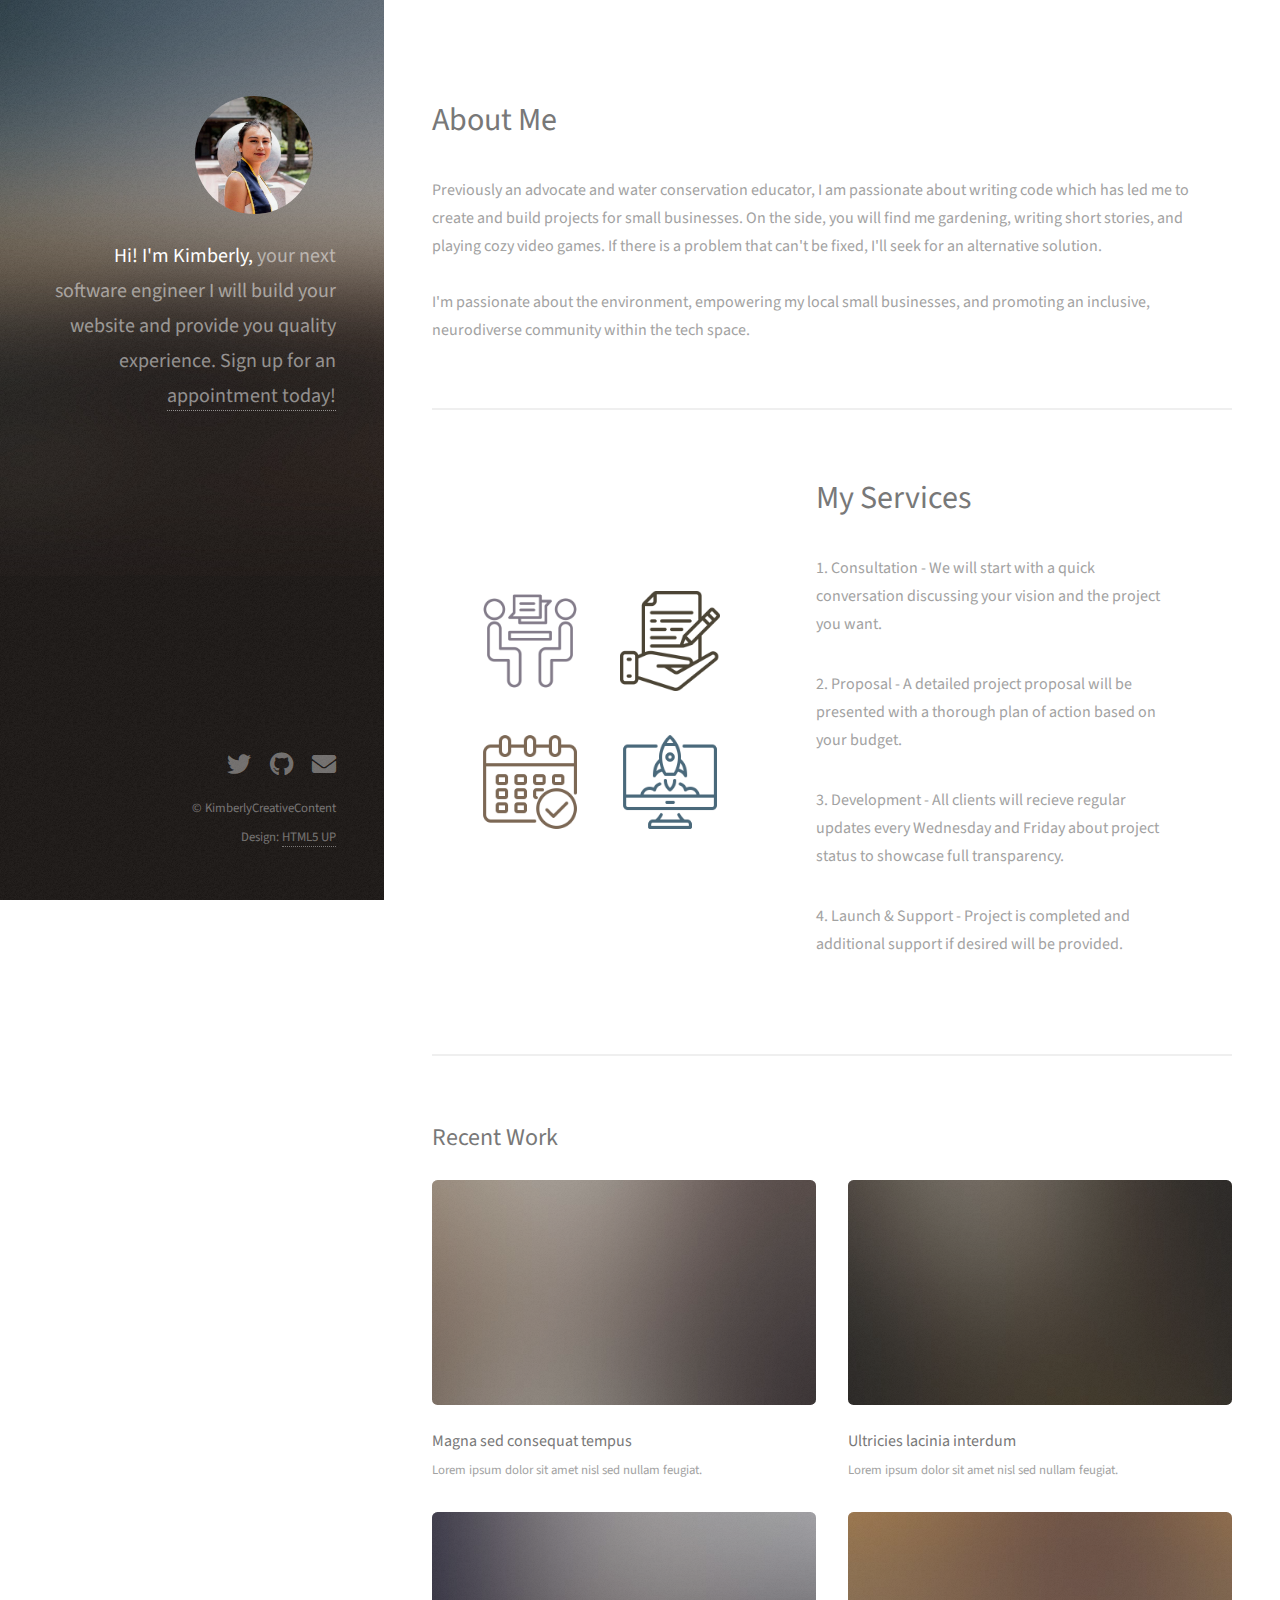
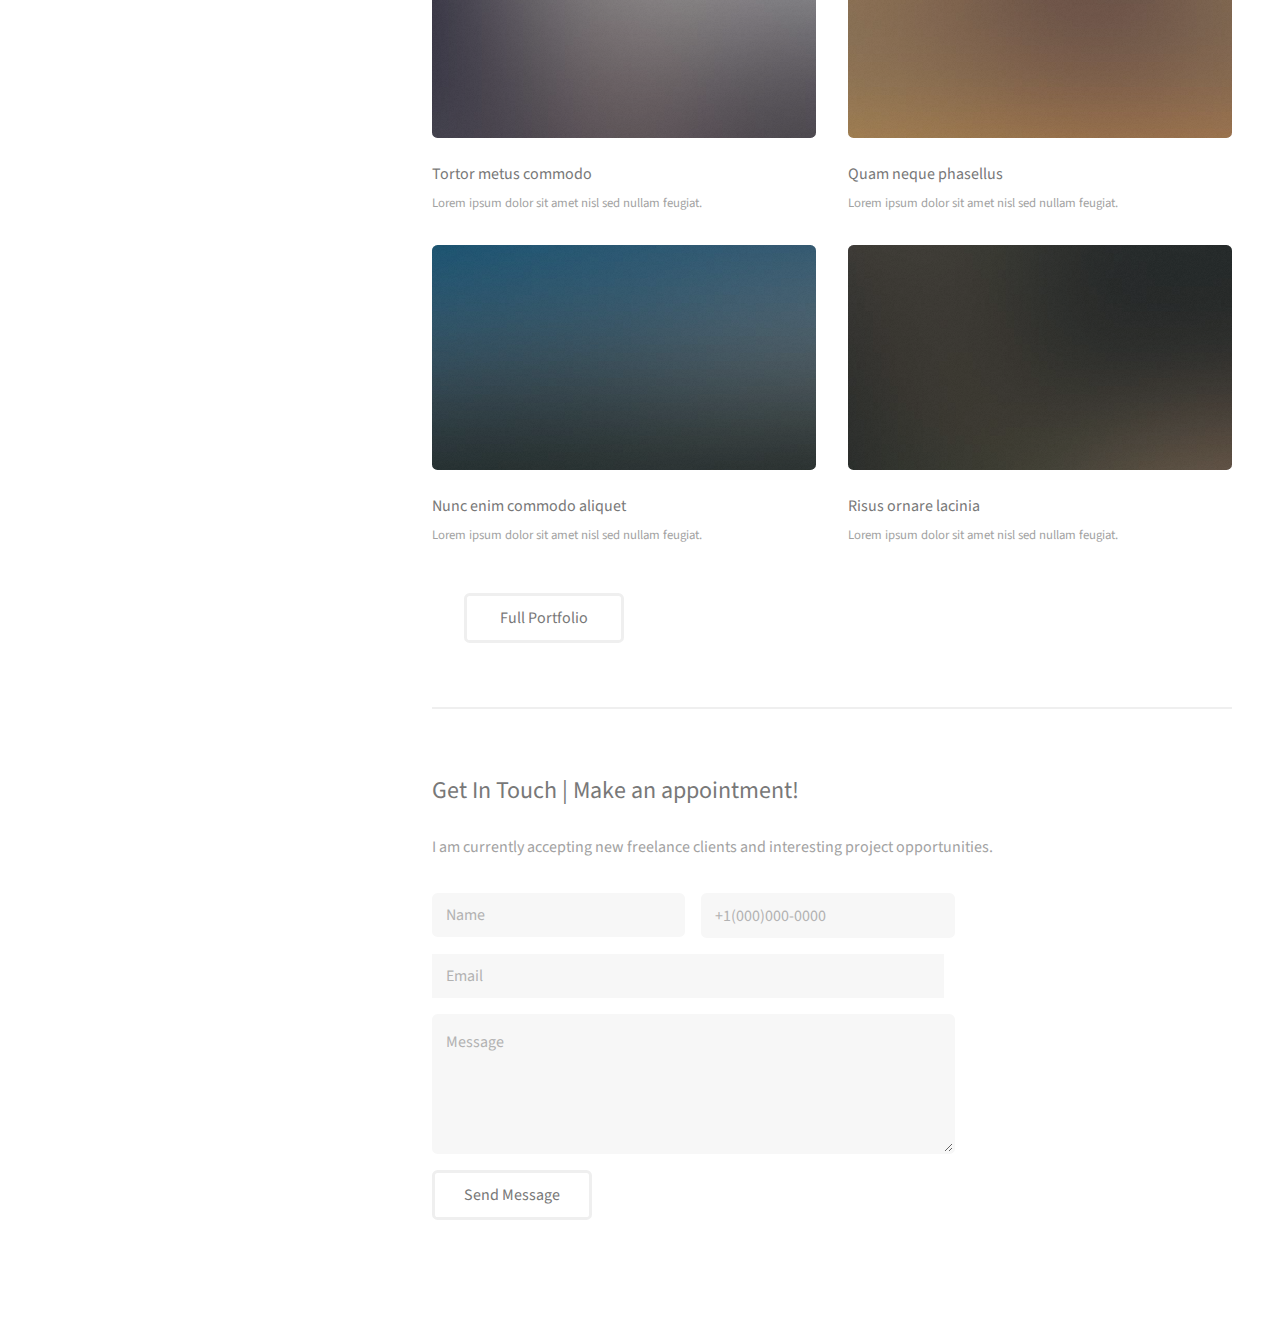
<file: index.html>
<!DOCTYPE HTML>
<!--
	Strata by HTML5 UP
	html5up.net | @ajlkn
	Free for personal and commercial use under the CCA 3.0 license (html5up.net/license)
-->
<html>
	<head>
		<title>kimberlykulkovit</title>
		<meta charset="utf-8" />
		<meta name="viewport" content="width=device-width, initial-scale=1, user-scalable=no" />
		<link rel="stylesheet" href="assets/css/main.css" />
	</head>
	<body class="is-preload">

		<!-- Header -->
			<header id="header">
				<div class="inner">
					<a href="#" class="image avatar"><img src="images/Kim-posing-9-_2_.png" alt="kim posing"/></a>
					<h1><strong>Hi! I'm Kimberly,</strong> your next software engineer<br />
					I will build your website and provide you quality experience.<br />
					Sign up for an <a href="#three">appointment today!</a></h1>
				</div>
			</header>

		<!-- Main -->
			<div id="main">

				<!-- One -->
					<section id="one">
						<header class="major">
							<h2>About Me</h2>
						</header>
						<p>Previously an advocate and water conservation educator, I am passionate about writing code which has led me to create and build projects for small businesses. On the side, you will find me gardening, writing short stories, and playing cozy video games. If there is a problem that can't be fixed, I'll seek for an alternative solution.<br /> 
						<br>
						I'm passionate about the environment, empowering my local small businesses, and promoting an inclusive, neurodiverse community within the tech space.</p>
					</section>

				<!-- Two -->
					<section id="two" class="main style2">
						<div class="container">
						<div class="row gtr-150">
						<div class="bothContainers">
							<ul class="container-1">
								<li class="consultation"><img src="assets/css/images/consulting.png" alt="consulting" width="100" height="100"></li>
								<li class="proposal" ><img src="assets/css/images/business-proposal.png" alt="proposal" width="100" height="100"></li>
							</ul>
							<ul class="container-2">
								<li class="calendar"><img src="assets/css/images/calendar.png" alt="calendar" width="100" height="100"></li>
								<li class="launch"><img src="assets/css/images/launch.png" alt="launch" width="100" height="100"></li> 
							</ul>
						</div>
						<div class="col-6 col-12-medium">
							<header class="major">
								<h2>My Services</h2>
							</header>
							<p>1. Consultation - We will start with a quick conversation discussing your vision and the project you want.</p>
							<p>2. Proposal - A detailed project proposal will be presented with a thorough plan of action based on your budget. </p>
							<p>3. Development - All clients will recieve regular updates every Wednesday and Friday about project status to showcase full transparency.</p>
							<p>4. Launch & Support - Project is completed and additional support if desired will be provided.</p>
						</div>
					</div>
				</div>
			</section>


				<!-- Three -->
					<section id="two">
						<h2>Recent Work</h2>
						<div class="row">
							<article class="col-6 col-12-xsmall work-item">
								<a href="images/fulls/01.jpg" class="image fit thumb"><img src="images/thumbs/01.jpg" alt="" /></a>
								<h3>Magna sed consequat tempus</h3>
								<p>Lorem ipsum dolor sit amet nisl sed nullam feugiat.</p>
							</article>
							<article class="col-6 col-12-xsmall work-item">
								<a href="images/fulls/02.jpg" class="image fit thumb"><img src="images/thumbs/02.jpg" alt="" /></a>
								<h3>Ultricies lacinia interdum</h3>
								<p>Lorem ipsum dolor sit amet nisl sed nullam feugiat.</p>
							</article>
							<article class="col-6 col-12-xsmall work-item">
								<a href="images/fulls/03.jpg" class="image fit thumb"><img src="images/thumbs/03.jpg" alt="" /></a>
								<h3>Tortor metus commodo</h3>
								<p>Lorem ipsum dolor sit amet nisl sed nullam feugiat.</p>
							</article>
							<article class="col-6 col-12-xsmall work-item">
								<a href="images/fulls/04.jpg" class="image fit thumb"><img src="images/thumbs/04.jpg" alt="" /></a>
								<h3>Quam neque phasellus</h3>
								<p>Lorem ipsum dolor sit amet nisl sed nullam feugiat.</p>
							</article>
							<article class="col-6 col-12-xsmall work-item">
								<a href="images/fulls/05.jpg" class="image fit thumb"><img src="images/thumbs/05.jpg" alt="" /></a>
								<h3>Nunc enim commodo aliquet</h3>
								<p>Lorem ipsum dolor sit amet nisl sed nullam feugiat.</p>
							</article>
							<article class="col-6 col-12-xsmall work-item">
								<a href="images/fulls/06.jpg" class="image fit thumb"><img src="images/thumbs/06.jpg" alt="" /></a>
								<h3>Risus ornare lacinia</h3>
								<p>Lorem ipsum dolor sit amet nisl sed nullam feugiat.</p>
							</article>
						</div>
						<ul class="actions">
							<li><a href="#" class="button">Full Portfolio</a></li>
						</ul>
					</section>

				<!-- Four -->
					<section id="three">
						<h2>Get In Touch | Make an appointment!</h2>
						<p>I am currently accepting new freelance clients and interesting project opportunities. </p>	
							<div class="row">
								<div class="col-8 col-12-small">
									<form class="row g-3" method="post" action="https://formsubmit.co/b103344930061ab398e1316fe069ff33">
										<!-- Honeypot -->
										<input type="text" name="_honey" style="display: none">

										<!-- Disable Captcha -->
										<input type="hidden" name="_captcha" value="false">

										<!--Success Link-->
										<input type="hidden" name="_next" value="https://kimberlykulkovit.github.io/formsubmit1/success.html">

										<div class="row gtr-uniform gtr-50">
											<div class="col-6 col-12-xsmall"><input type="text" name="Full&nbsp;Name" id="name" placeholder="Name" required/></div>
											<div class="col-6 col-12-xsmall"><input type="phone" name="Phone" id="phone" placeholder="+1(000)000-0000" /></div>
											<div class="col-6 col-12-xsmall"><input type="email" name="E-mail" id="email" placeholder="&nbsp;&nbsp;&nbsp;&nbsp;Email" required/></div>
											<div class="col-12"><textarea name="Message" id="message" placeholder="Message" rows="4"></textarea></div>
										</div>
									<ul class="actions">
										<li><input type="submit" name="Submit" value="Send Message" /></li>
									</ul>
									</form>
								</div>
								<div class="col-4 col-12-small">
									<ul class="labeled-icons">
										<!-- <li>
											<h3 class="icon solid fa-home"><span class="label">Address</span></h3>
											Los Angeles, CA 90037<br />
											United States
										</li> -->
										<!-- <li>
											<h3 class="icon solid fa-mobile-alt"><span class="label">Phone</span></h3>
											213-448-1787
										</li> -->
										<!-- <li>
											<h3 class="icon solid fa-envelope"><span class="label">Email</span></h3>
											<a href="mailto:kulkovit@gmail.com">kulkovit@gmail.com</a>
										</li>
									</ul>
								</div> -->
							</div>
					</section>

				<!-- Four -->
				<!--
					<section id="four">
						<h2>Elements</h2>

						<section>
							<h4>Text</h4>
							<p>This is <b>bold</b> and this is <strong>strong</strong>. This is <i>italic</i> and this is <em>emphasized</em>.
							This is <sup>superscript</sup> text and this is <sub>subscript</sub> text.
							This is <u>underlined</u> and this is code: <code>for (;;) { ... }</code>. Finally, <a href="#">this is a link</a>.</p>
							<hr />
							<header>
								<h4>Heading with a Subtitle</h4>
								<p>Lorem ipsum dolor sit amet nullam id egestas urna aliquam</p>
							</header>
							<p>Nunc lacinia ante nunc ac lobortis. Interdum adipiscing gravida odio porttitor sem non mi integer non faucibus ornare mi ut ante amet placerat aliquet. Volutpat eu sed ante lacinia sapien lorem accumsan varius montes viverra nibh in adipiscing blandit tempus accumsan.</p>
							<header>
								<h5>Heading with a Subtitle</h5>
								<p>Lorem ipsum dolor sit amet nullam id egestas urna aliquam</p>
							</header>
							<p>Nunc lacinia ante nunc ac lobortis. Interdum adipiscing gravida odio porttitor sem non mi integer non faucibus ornare mi ut ante amet placerat aliquet. Volutpat eu sed ante lacinia sapien lorem accumsan varius montes viverra nibh in adipiscing blandit tempus accumsan.</p>
							<hr />
							<h2>Heading Level 2</h2>
							<h3>Heading Level 3</h3>
							<h4>Heading Level 4</h4>
							<h5>Heading Level 5</h5>
							<h6>Heading Level 6</h6>
							<hr />
							<h5>Blockquote</h5>
							<blockquote>Fringilla nisl. Donec accumsan interdum nisi, quis tincidunt felis sagittis eget tempus euismod. Vestibulum ante ipsum primis in faucibus vestibulum. Blandit adipiscing eu felis iaculis volutpat ac adipiscing accumsan faucibus. Vestibulum ante ipsum primis in faucibus lorem ipsum dolor sit amet nullam adipiscing eu felis.</blockquote>
							<h5>Preformatted</h5>
							<pre><code>i = 0;

while (!deck.isInOrder()) {
print 'Iteration ' + i;
deck.shuffle();
i++;
}

print 'It took ' + i + ' iterations to sort the deck.';</code></pre>
						</section>

						<section>
							<h4>Lists</h4>
							<div class="row">
								<div class="col-6 col-12-xsmall">
									<h5>Unordered</h5>
									<ul>
										<li>Dolor pulvinar etiam magna etiam.</li>
										<li>Sagittis adipiscing lorem eleifend.</li>
										<li>Felis enim feugiat dolore viverra.</li>
									</ul>
									<h5>Alternate</h5>
									<ul class="alt">
										<li>Dolor pulvinar etiam magna etiam.</li>
										<li>Sagittis adipiscing lorem eleifend.</li>
										<li>Felis enim feugiat dolore viverra.</li>
									</ul>
								</div>
								<div class="col-6 col-12-xsmall">
									<h5>Ordered</h5>
									<ol>
										<li>Dolor pulvinar etiam magna etiam.</li>
										<li>Etiam vel felis at lorem sed viverra.</li>
										<li>Felis enim feugiat dolore viverra.</li>
										<li>Dolor pulvinar etiam magna etiam.</li>
										<li>Etiam vel felis at lorem sed viverra.</li>
										<li>Felis enim feugiat dolore viverra.</li>
									</ol>
									<h5>Icons</h5>
									<ul class="icons">
										<li><a href="#" class="icon brands fa-twitter"><span class="label">Twitter</span></a></li>
										<li><a href="#" class="icon brands fa-facebook-f"><span class="label">Facebook</span></a></li>
										<li><a href="#" class="icon brands fa-instagram"><span class="label">Instagram</span></a></li>
										<li><a href="#" class="icon brands fa-github"><span class="label">Github</span></a></li>
										<li><a href="#" class="icon brands fa-dribbble"><span class="label">Dribbble</span></a></li>
										<li><a href="#" class="icon brands fa-tumblr"><span class="label">Tumblr</span></a></li>
									</ul>
								</div>
							</div>
							<h5>Actions</h5>
							<ul class="actions">
								<li><a href="#" class="button primary">Default</a></li>
								<li><a href="#" class="button">Default</a></li>
							</ul>
							<ul class="actions small">
								<li><a href="#" class="button primary small">Small</a></li>
								<li><a href="#" class="button small">Small</a></li>
							</ul>
							<div class="row">
								<div class="col-6 col-12-small">
									<ul class="actions stacked">
										<li><a href="#" class="button primary">Default</a></li>
										<li><a href="#" class="button">Default</a></li>
									</ul>
								</div>
								<div class="col-6 col-12-small">
									<ul class="actions stacked">
										<li><a href="#" class="button primary small">Small</a></li>
										<li><a href="#" class="button small">Small</a></li>
									</ul>
								</div>
								<div class="col-6 col-12-small">
									<ul class="actions stacked">
										<li><a href="#" class="button primary fit">Default</a></li>
										<li><a href="#" class="button fit">Default</a></li>
									</ul>
								</div>
								<div class="col-6 col-12-small">
									<ul class="actions stacked">
										<li><a href="#" class="button primary small fit">Small</a></li>
										<li><a href="#" class="button small fit">Small</a></li>
									</ul>
								</div>
							</div>
						</section>

						<section>
							<h4>Table</h4>
							<h5>Default</h5>
							<div class="table-wrapper">
								<table>
									<thead>
										<tr>
											<th>Name</th>
											<th>Description</th>
											<th>Price</th>
										</tr>
									</thead>
									<tbody>
										<tr>
											<td>Item One</td>
											<td>Ante turpis integer aliquet porttitor.</td>
											<td>29.99</td>
										</tr>
										<tr>
											<td>Item Two</td>
											<td>Vis ac commodo adipiscing arcu aliquet.</td>
											<td>19.99</td>
										</tr>
										<tr>
											<td>Item Three</td>
											<td> Morbi faucibus arcu accumsan lorem.</td>
											<td>29.99</td>
										</tr>
										<tr>
											<td>Item Four</td>
											<td>Vitae integer tempus condimentum.</td>
											<td>19.99</td>
										</tr>
										<tr>
											<td>Item Five</td>
											<td>Ante turpis integer aliquet porttitor.</td>
											<td>29.99</td>
										</tr>
									</tbody>
									<tfoot>
										<tr>
											<td colspan="2"></td>
											<td>100.00</td>
										</tr>
									</tfoot>
								</table>
							</div>

							<h5>Alternate</h5>
							<div class="table-wrapper">
								<table class="alt">
									<thead>
										<tr>
											<th>Name</th>
											<th>Description</th>
											<th>Price</th>
										</tr>
									</thead>
									<tbody>
										<tr>
											<td>Item One</td>
											<td>Ante turpis integer aliquet porttitor.</td>
											<td>29.99</td>
										</tr>
										<tr>
											<td>Item Two</td>
											<td>Vis ac commodo adipiscing arcu aliquet.</td>
											<td>19.99</td>
										</tr>
										<tr>
											<td>Item Three</td>
											<td> Morbi faucibus arcu accumsan lorem.</td>
											<td>29.99</td>
										</tr>
										<tr>
											<td>Item Four</td>
											<td>Vitae integer tempus condimentum.</td>
											<td>19.99</td>
										</tr>
										<tr>
											<td>Item Five</td>
											<td>Ante turpis integer aliquet porttitor.</td>
											<td>29.99</td>
										</tr>
									</tbody>
									<tfoot>
										<tr>
											<td colspan="2"></td>
											<td>100.00</td>
										</tr>
									</tfoot>
								</table>
							</div>
						</section>

						<section>
							<h4>Buttons</h4>
							<ul class="actions">
								<li><a href="#" class="button primary">Primary</a></li>
								<li><a href="#" class="button">Default</a></li>
							</ul>
							<ul class="actions">
								<li><a href="#" class="button large">Large</a></li>
								<li><a href="#" class="button">Default</a></li>
								<li><a href="#" class="button small">Small</a></li>
							</ul>
							<ul class="actions fit">
								<li><a href="#" class="button primary fit">Fit</a></li>
								<li><a href="#" class="button fit">Fit</a></li>
							</ul>
							<ul class="actions fit small">
								<li><a href="#" class="button primary fit small">Fit + Small</a></li>
								<li><a href="#" class="button fit small">Fit + Small</a></li>
							</ul>
							<ul class="actions">
								<li><a href="#" class="button primary icon solid fa-download">Icon</a></li>
								<li><a href="#" class="button icon solid fa-download">Icon</a></li>
							</ul>
							<ul class="actions">
								<li><span class="button primary disabled">Primary</span></li>
								<li><span class="button disabled">Default</span></li>
							</ul>
						</section>

						<section>
							<h4>Form</h4>
							<form method="post" action="#">
								<div class="row gtr-uniform gtr-50">
									<div class="col-6 col-12-xsmall">
										<input type="text" name="demo-name" id="demo-name" value="" placeholder="Name" />
									</div>
									<div class="col-6 col-12-xsmall">
										<input type="email" name="demo-email" id="demo-email" value="" placeholder="Email" />
									</div>
									<div class="col-12">
										<select name="demo-category" id="demo-category">
											<option value="">- Category -</option>
											<option value="1">Manufacturing</option>
											<option value="1">Shipping</option>
											<option value="1">Administration</option>
											<option value="1">Human Resources</option>
										</select>
									</div>
									<div class="col-4 col-12-small">
										<input type="radio" id="demo-priority-low" name="demo-priority" checked>
										<label for="demo-priority-low">Low Priority</label>
									</div>
									<div class="col-4 col-12-small">
										<input type="radio" id="demo-priority-normal" name="demo-priority">
										<label for="demo-priority-normal">Normal Priority</label>
									</div>
									<div class="col-4 col-12-small">
										<input type="radio" id="demo-priority-high" name="demo-priority">
										<label for="demo-priority-high">High Priority</label>
									</div>
									<div class="col-6 col-12-small">
										<input type="checkbox" id="demo-copy" name="demo-copy">
										<label for="demo-copy">Email me a copy of this message</label>
									</div>
									<div class="col-6 col-12-small">
										<input type="checkbox" id="demo-human" name="demo-human" checked>
										<label for="demo-human">I am a human and not a robot</label>
									</div>
									<div class="col-12">
										<textarea name="demo-message" id="demo-message" placeholder="Enter your message" rows="6"></textarea>
									</div>
									<div class="col-12">
										<ul class="actions">
											<li><input type="submit" value="Send Message" class="primary" /></li>
											<li><input type="reset" value="Reset" /></li>
										</ul>
									</div>
								</div>
							</form>
						</section>

						<section>
							<h4>Image</h4>
							<h5>Fit</h5>
							<div class="box alt">
								<div class="row gtr-50 gtr-uniform">
									<div class="col-12"><span class="image fit"><img src="images/fulls/05.jpg" alt="" /></span></div>
									<div class="col-4"><span class="image fit"><img src="images/thumbs/01.jpg" alt="" /></span></div>
									<div class="col-4"><span class="image fit"><img src="images/thumbs/02.jpg" alt="" /></span></div>
									<div class="col-4"><span class="image fit"><img src="images/thumbs/03.jpg" alt="" /></span></div>
									<div class="col-4"><span class="image fit"><img src="images/thumbs/04.jpg" alt="" /></span></div>
									<div class="col-4"><span class="image fit"><img src="images/thumbs/05.jpg" alt="" /></span></div>
									<div class="col-4"><span class="image fit"><img src="images/thumbs/06.jpg" alt="" /></span></div>
									<div class="col-4"><span class="image fit"><img src="images/thumbs/03.jpg" alt="" /></span></div>
									<div class="col-4"><span class="image fit"><img src="images/thumbs/02.jpg" alt="" /></span></div>
									<div class="col-4"><span class="image fit"><img src="images/thumbs/01.jpg" alt="" /></span></div>
								</div>
							</div>
							<h5>Left &amp; Right</h5>
							<p><span class="image left"><img src="images/avatar.jpg" alt="" /></span>Fringilla nisl. Donec accumsan interdum nisi, quis tincidunt felis sagittis eget. tempus euismod. Vestibulum ante ipsum primis in faucibus vestibulum. Blandit adipiscing eu felis iaculis volutpat ac adipiscing accumsan eu faucibus. Integer ac pellentesque praesent tincidunt felis sagittis eget. tempus euismod. Vestibulum ante ipsum primis in faucibus vestibulum. Blandit adipiscing eu felis iaculis volutpat ac adipiscing accumsan eu faucibus. Integer ac pellentesque praesent. Donec accumsan interdum nisi, quis tincidunt felis sagittis eget. tempus euismod. Vestibulum ante ipsum primis in faucibus vestibulum. Blandit adipiscing eu felis iaculis volutpat ac adipiscing accumsan eu faucibus. Integer ac pellentesque praesent tincidunt felis sagittis eget. tempus euismod. Vestibulum ante ipsum primis in faucibus vestibulum. Blandit adipiscing eu felis iaculis volutpat ac adipiscing accumsan eu faucibus. Integer ac pellentesque praesent.</p>
							<p><span class="image right"><img src="images/avatar.jpg" alt="" /></span>Fringilla nisl. Donec accumsan interdum nisi, quis tincidunt felis sagittis eget. tempus euismod. Vestibulum ante ipsum primis in faucibus vestibulum. Blandit adipiscing eu felis iaculis volutpat ac adipiscing accumsan eu faucibus. Integer ac pellentesque praesent tincidunt felis sagittis eget. tempus euismod. Vestibulum ante ipsum primis in faucibus vestibulum. Blandit adipiscing eu felis iaculis volutpat ac adipiscing accumsan eu faucibus. Integer ac pellentesque praesent. Donec accumsan interdum nisi, quis tincidunt felis sagittis eget. tempus euismod. Vestibulum ante ipsum primis in faucibus vestibulum. Blandit adipiscing eu felis iaculis volutpat ac adipiscing accumsan eu faucibus. Integer ac pellentesque praesent tincidunt felis sagittis eget. tempus euismod. Vestibulum ante ipsum primis in faucibus vestibulum. Blandit adipiscing eu felis iaculis volutpat ac adipiscing accumsan eu faucibus. Integer ac pellentesque praesent.</p>
						</section>

					</section>
				-->

			</div>

		<!-- Footer -->
			<footer id="footer">
				<div class="inner">
					<ul class="icons">
						<li><a href="https://twitter.com/PetalPetasus" class="icon brands fa-twitter"><span class="label">Twitter</span></a></li>
						<li><a href="https://github.com/KimberlyKulkovit" class="icon brands fa-github"><span class="label">Github</span></a></li>
						<!-- <li><a href="#" class="icon brands fa-dribbble"><span class="label">Dribbble</span></a></li> -->
						<li><a href="mailto:kulkovit@gmail.com" class="icon solid fa-envelope"><span class="label">Email</span></a></li>
					</ul>
					<ul class="copyright">
						<li>&copy; KimberlyCreativeContent</li><li>Design: <a href="http://html5up.net">HTML5 UP</a></li>
					</ul>
				</div>
			</footer>

		<!-- Scripts -->
			<script src="assets/js/jquery.min.js"></script>
			<script src="assets/js/jquery.poptrox.min.js"></script>
			<script src="assets/js/browser.min.js"></script>
			<script src="assets/js/breakpoints.min.js"></script>
			<script src="assets/js/util.js"></script>
			<script src="assets/js/main.js"></script>

	</body>
</html>
</file>
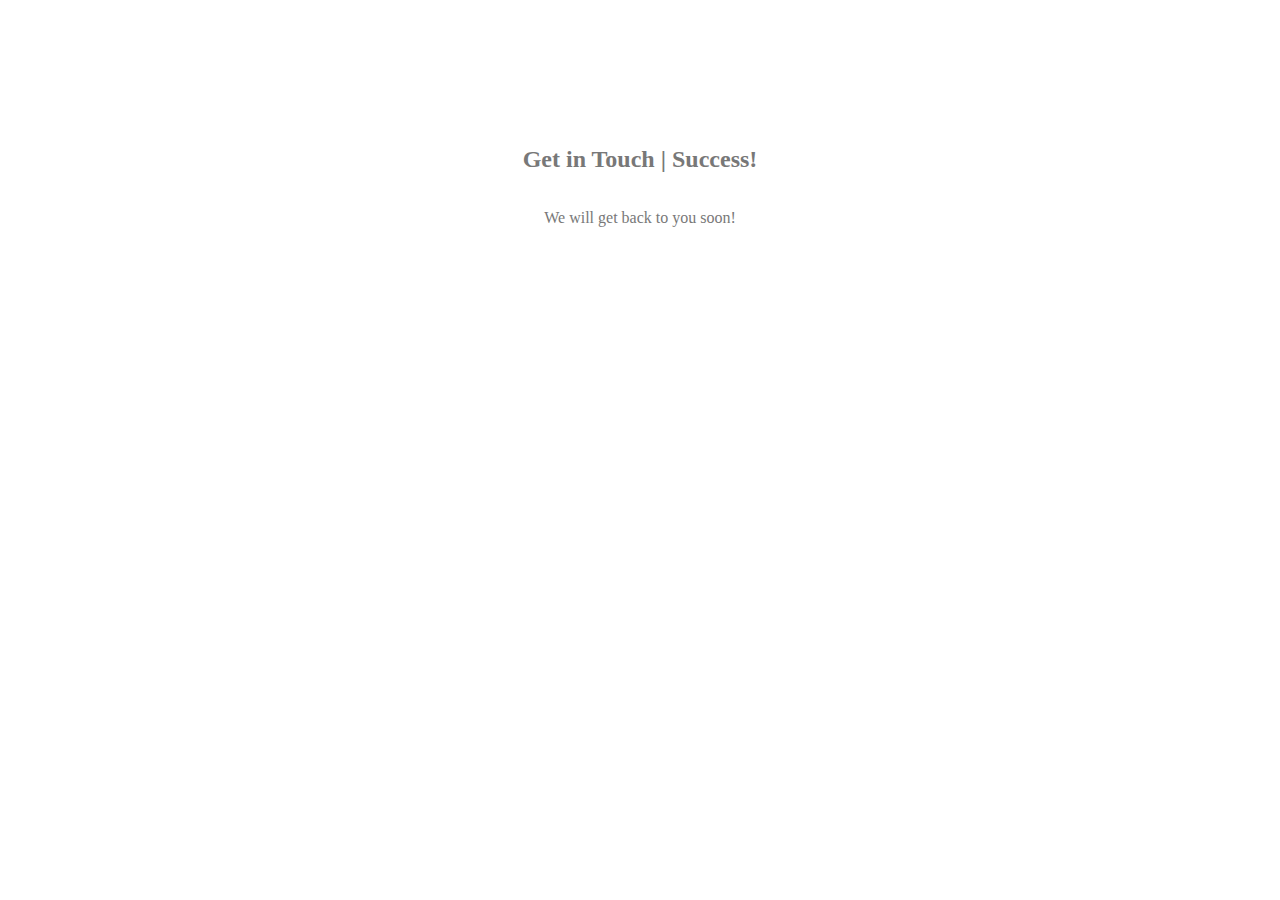
<file: success.html>
<!DOCTYPE HTML>
<!--
	Strata by HTML5 UP
	html5up.net | @ajlkn
	Free for personal and commercial use under the CCA 3.0 license (html5up.net/license)
-->
<html>
	<head>
		<title>kimberlykulkovit</title>
		<meta charset="utf-8" />
		<meta name="viewport" content="width=device-width, initial-scale=1, user-scalable=no" />
		<link rel="stylesheet" href="assets/css/success.css" />
	</head>
	<body class="is-preload">


				<!-- Four -->
					<section>
						<h2>Get in Touch | Success!</h2>
						<p>We will get back to you soon! </p>
					</section>

		<!-- Scripts -->
			<script src="assets/js/jquery.min.js"></script>
			<script src="assets/js/jquery.poptrox.min.js"></script>
			<script src="assets/js/browser.min.js"></script>
			<script src="assets/js/breakpoints.min.js"></script>
			<script src="assets/js/util.js"></script>
			<script src="assets/js/main.js"></script>

	</body>
</html>
</file>
<file: assets/css/success.css>
section {
    display: flex;
    flex-direction: column;
    align-items: center;
    justify-content: center;
    margin-top: 10%;
    color: #787878;
}
</file>
<file: assets/css/main.css>
@import url("fontawesome-all.min.css");
@import url("https://fonts.googleapis.com/css?family=Source+Sans+Pro:400,400italic");

/*
	Strata by HTML5 UP
	html5up.net | @ajlkn
	Free for personal and commercial use under the CCA 3.0 license (html5up.net/license)
*/

html, body, div, span, applet, object,
iframe, h1, h2, h3, h4, h5, h6, p, blockquote,
pre, a, abbr, acronym, address, big, cite,
code, del, dfn, em, img, ins, kbd, q, s, samp,
small, strike, strong, sub, sup, tt, var, b,
u, i, center, dl, dt, dd, ol, ul, li, fieldset,
form, label, legend, table, caption, tbody,
tfoot, thead, tr, th, td, article, aside,
canvas, details, embed, figure, figcaption,
footer, header, hgroup, menu, nav, output, ruby,
section, summary, time, mark, audio, video {
	margin: 0;
	padding: 0;
	border: 0;
	font-size: 100%;
	font: inherit;
	vertical-align: baseline;}

article, aside, details, figcaption, figure,
footer, header, hgroup, menu, nav, section {
	display: block;}

body {
	line-height: 1;
}

ol, ul {
	list-style: none;
}

blockquote, q {
	quotes: none;
}

	blockquote:before, blockquote:after, q:before, q:after {
		content: '';
		content: none;
	}

table {
	border-collapse: collapse;
	border-spacing: 0;
}

body {
	-webkit-text-size-adjust: none;
}

mark {
	background-color: transparent;
	color: inherit;
}

input::-moz-focus-inner {
	border: 0;
	padding: 0;
}

input, select, textarea {
	-moz-appearance: none;
	-webkit-appearance: none;
	-ms-appearance: none;
	appearance: none;
}

/* Basic */

	html {
		box-sizing: border-box;
	}

	*, *:before, *:after {
		box-sizing: inherit;
	}

	body {
		background: #fff;
	}

		body.is-preload *, body.is-preload *:before, body.is-preload *:after {
			-moz-animation: none !important;
			-webkit-animation: none !important;
			-ms-animation: none !important;
			animation: none !important;
			-moz-transition: none !important;
			-webkit-transition: none !important;
			-ms-transition: none !important;
			transition: none !important;
		}

	body, input, select, textarea {
		color: #a2a2a2;
		font-family: "Source Sans Pro", Helvetica, sans-serif;
		font-size: 16pt;
		font-weight: 400;
		line-height: 1.75em;
	}

	a {
		-moz-transition: color 0.2s ease-in-out, border-color 0.2s ease-in-out;
		-webkit-transition: color 0.2s ease-in-out, border-color 0.2s ease-in-out;
		-ms-transition: color 0.2s ease-in-out, border-color 0.2s ease-in-out;
		transition: color 0.2s ease-in-out, border-color 0.2s ease-in-out;
		border-bottom: dotted 1px;
		color: #49bf9d;
		text-decoration: none;
	}

		a:hover {
			border-bottom-color: transparent;
			color: #49bf9d !important;
			text-decoration: none;
		}

	strong, b {
		color: #787878;
		font-weight: 400;
	}

	em, i {
		font-style: italic;
	}

	p {
		margin: 0 0 2em 0;
	}

	h1, h2, h3, h4, h5, h6 {
		color: #787878;
		font-weight: 400;
		line-height: 1em;
		margin: 0 0 1em 0;
	}

		h1 a, h2 a, h3 a, h4 a, h5 a, h6 a {
			color: inherit;
			text-decoration: none;
		}

	h1 {
		font-size: 2em;
		line-height: 1.5em;
	}

	h2 {
		font-size: 1.5em;
		line-height: 1.5em;
	}

	h3 {
		font-size: 1.25em;
		line-height: 1.5em;
	}

	h4 {
		font-size: 1.1em;
		line-height: 1.5em;
	}

	h5 {
		font-size: 0.9em;
		line-height: 1.5em;
	}

	h6 {
		font-size: 0.7em;
		line-height: 1.5em;
	}

	sub {
		font-size: 0.8em;
		position: relative;
		top: 0.5em;
	}

	sup {
		font-size: 0.8em;
		position: relative;
		top: -0.5em;
	}

	hr {
		border: 0;
		border-bottom: solid 2px #efefef;
		margin: 2em 0;
	}

		hr.major {
			margin: 3em 0;
		}

	blockquote {
		border-left: solid 6px #efefef;
		font-style: italic;
		margin: 0 0 2em 0;
		padding: 0.5em 0 0.5em 1.5em;
	}

	code {
		background: #f7f7f7;
		border-radius: 0.35em;
		border: solid 2px #efefef;
		font-family: "Courier New", monospace;
		font-size: 0.9em;
		margin: 0 0.25em;
		padding: 0.25em 0.65em;
	}

	pre {
		-webkit-overflow-scrolling: touch;
		font-family: "Courier New", monospace;
		font-size: 0.9em;
		margin: 0 0 2em 0;
	}

		pre code {
			display: block;
			line-height: 1.75em;
			padding: 1em 1.5em;
			overflow-x: auto;
		}

	.align-left {
		text-align: left;
	}

	.align-center {
		text-align: center;
	}

	.align-right {
		text-align: right;
	}

/* Container */

	.container {
		margin: 0 auto;
		max-width: calc(100% - 4em);
		width: 100%;
	}

		.container.xsmall {
			width: 25%;
		}

		.container.small {
			width: 50%;
		}

		.container.medium {
			width: 75%;
		}

		.container.large {
			width: 125%;
		}

		.container.xlarge {
			width: 150%;
		}

		.container.max {
			width: 100%;
		}

		@media screen and (max-width: 980px) {

			.container {
				width: 100% !important;
				max-width: 100% !important;
			}

		}

		@media screen and (max-width: 480px) {

			.container {
				max-width: calc(100% - 3em);
			}

		}

/* Row */

	.row {
		display: flex;
		flex-wrap: wrap;
		box-sizing: border-box;
		align-items: stretch;
	}

		.row > * {
			box-sizing: border-box;
		}

		.row.gtr-uniform > * > :last-child {
			margin-bottom: 0;
		}

		.row.aln-left {
			justify-content: flex-start;
		}

		.row.aln-center {
			justify-content: center;
		}

		.row.aln-right {
			justify-content: flex-end;
		}

		.row.aln-top {
			align-items: flex-start;
		}

		.row.aln-middle {
			align-items: center;
		}

		.row.aln-bottom {
			align-items: flex-end;
		}

		.row > .imp {
			order: -1;
		}

		.row > .col-1 {
			width: 8.33333%;
		}

		.row > .off-1 {
			margin-left: 8.33333%;
		}

		.row > .col-2 {
			width: 16.66667%;
		}

		.row > .off-2 {
			margin-left: 16.66667%;
		}

		.row > .col-3 {
			width: 25%;
		}

		.row > .off-3 {
			margin-left: 25%;
		}

		.row > .col-4 {
			width: 33.33333%;
		}

		.row > .off-4 {
			margin-left: 33.33333%;
		}

		.row > .col-5 {
			width: 41.66667%;
		}

		.row > .off-5 {
			margin-left: 41.66667%;
		}

		.row > .col-6 {
			width: 50%;
		}

		.row > .off-6 {
			margin-left: 50%;
		}

		.row > .col-7 {
			width: 58.33333%;
		}

		.row > .off-7 {
			margin-left: 58.33333%;
		}

		.row > .col-8 {
			width: 66.66667%;
		}

		.row > .off-8 {
			margin-left: 66.66667%;
		}

		.row > .col-9 {
			width: 75%;
		}

		.row > .off-9 {
			margin-left: 75%;
		}

		.row > .col-10 {
			width: 83.33333%;
		}

		.row > .off-10 {
			margin-left: 83.33333%;
		}

		.row > .col-11 {
			width: 91.66667%;
		}

		.row > .off-11 {
			margin-left: 91.66667%;
		}

		.row > .col-12 {
			width: 100%;
		}

		.row > .off-12 {
			margin-left: 100%;
		}

		.row.gtr-0 {
			margin-top: 0;
			margin-left: 0em;
		}

			.row.gtr-0 > * {
				padding: 0 0 0 0em;
			}

			.row.gtr-0.gtr-uniform {
				margin-top: 0em;
			}

				.row.gtr-0.gtr-uniform > * {
					padding-top: 0em;
				}

		.row.gtr-25 {
			margin-top: 0;
			margin-left: -0.625em;
		}

			.row.gtr-25 > * {
				padding: 0 0 0 0.625em;
			}

			.row.gtr-25.gtr-uniform {
				margin-top: -0.625em;
			}

				.row.gtr-25.gtr-uniform > * {
					padding-top: 0.625em;
				}

		.row.gtr-50 {
			margin-top: 0;
			margin-left: -1.25em;
		}

			.row.gtr-50 > * {
				padding: 0 0 0 1.25em;
			}

			.row.gtr-50.gtr-uniform {
				margin-top: -1.25em;
			}

				.row.gtr-50.gtr-uniform > * {
					padding-top: 1.25em;
				}

		.row {
			margin-top: 0;
			margin-left: -2.5em;
		}

			.row > * {
				padding: 0 0 0 2.5em;
			}

			.row.gtr-uniform {
				margin-top: -2.5em;
			}

				.row.gtr-uniform > * {
					padding-top: 2.5em;
				}

		.row.gtr-150 {
			margin-top: 0;
			margin-left: -3.75em;
		}

			.row.gtr-150 > * {
				padding: 0 0 0 3.75em;
			}

			.row.gtr-150.gtr-uniform {
				margin-top: -3.75em;
			}

				.row.gtr-150.gtr-uniform > * {
					padding-top: 3.75em;
				}

		.row.gtr-200 {
			margin-top: 0;
			margin-left: -5em;
		}

			.row.gtr-200 > * {
				padding: 0 0 0 5em;
			}

			.row.gtr-200.gtr-uniform {
				margin-top: -5em;
			}

				.row.gtr-200.gtr-uniform > * {
					padding-top: 5em;
				}

		@media screen and (max-width: 1800px) {

			.row {
				display: flex;
				flex-wrap: wrap;
				box-sizing: border-box;
				align-items: stretch;
			}

				.row > * {
					box-sizing: border-box;
				}

				.row.gtr-uniform > * > :last-child {
					margin-bottom: 0;
				}

				.row.aln-left {
					justify-content: flex-start;
				}

				.row.aln-center {
					justify-content: center;
				}

				.row.aln-right {
					justify-content: flex-end;
				}

				.row.aln-top {
					align-items: flex-start;
				}

				.row.aln-middle {
					align-items: center;
				}

				.row.aln-bottom {
					align-items: flex-end;
				}

				.row > .imp-xlarge {
					order: -1;
				}

				.row > .col-1-xlarge {
					width: 8.33333%;
				}

				.row > .off-1-xlarge {
					margin-left: 8.33333%;
				}

				.row > .col-2-xlarge {
					width: 16.66667%;
				}

				.row > .off-2-xlarge {
					margin-left: 16.66667%;
				}

				.row > .col-3-xlarge {
					width: 25%;
				}

				.row > .off-3-xlarge {
					margin-left: 25%;
				}

				.row > .col-4-xlarge {
					width: 33.33333%;
				}

				.row > .off-4-xlarge {
					margin-left: 33.33333%;
				}

				.row > .col-5-xlarge {
					width: 41.66667%;
				}

				.row > .off-5-xlarge {
					margin-left: 41.66667%;
				}

				.row > .col-6-xlarge {
					width: 50%;
				}

				.row > .off-6-xlarge {
					margin-left: 50%;
				}

				.row > .col-7-xlarge {
					width: 58.33333%;
				}

				.row > .off-7-xlarge {
					margin-left: 58.33333%;
				}

				.row > .col-8-xlarge {
					width: 66.66667%;
				}

				.row > .off-8-xlarge {
					margin-left: 66.66667%;
				}

				.row > .col-9-xlarge {
					width: 75%;
				}

				.row > .off-9-xlarge {
					margin-left: 75%;
				}

				.row > .col-10-xlarge {
					width: 83.33333%;
				}

				.row > .off-10-xlarge {
					margin-left: 83.33333%;
				}

				.row > .col-11-xlarge {
					width: 91.66667%;
				}

				.row > .off-11-xlarge {
					margin-left: 91.66667%;
				}

				.row > .col-12-xlarge {
					width: 100%;
				}

				.row > .off-12-xlarge {
					margin-left: 100%;
				}

				.row.gtr-0 {
					margin-top: 0;
					margin-left: 0em;
				}

					.row.gtr-0 > * {
						padding: 0 0 0 0em;
					}

					.row.gtr-0.gtr-uniform {
						margin-top: 0em;
					}

						.row.gtr-0.gtr-uniform > * {
							padding-top: 0em;
						}

				.row.gtr-25 {
					margin-top: 0;
					margin-left: -0.625em;
				}

					.row.gtr-25 > * {
						padding: 0 0 0 0.625em;
					}

					.row.gtr-25.gtr-uniform {
						margin-top: -0.625em;
					}

						.row.gtr-25.gtr-uniform > * {
							padding-top: 0.625em;
						}

				.row.gtr-50 {
					margin-top: 0;
					margin-left: -1.25em;
				}

					.row.gtr-50 > * {
						padding: 0 0 0 1.25em;
					}

					.row.gtr-50.gtr-uniform {
						margin-top: -1.25em;
					}

						.row.gtr-50.gtr-uniform > * {
							padding-top: 1.25em;
						}

				.row {
					margin-top: 0;
					margin-left: -2.5em;
				}

					.row > * {
						padding: 0 0 0 2.5em;
					}

					.row.gtr-uniform {
						margin-top: -2.5em;
					}

						.row.gtr-uniform > * {
							padding-top: 2.5em;
						}

				.row.gtr-150 {
					margin-top: 0;
					margin-left: -3.75em;
				}

					.row.gtr-150 > * {
						padding: 0 0 0 3.75em;
					}

					.row.gtr-150.gtr-uniform {
						margin-top: -3.75em;
					}

						.row.gtr-150.gtr-uniform > * {
							padding-top: 3.75em;
						}

				.row.gtr-200 {
					margin-top: 0;
					margin-left: -5em;
				}

					.row.gtr-200 > * {
						padding: 0 0 0 5em;
					}

					.row.gtr-200.gtr-uniform {
						margin-top: -5em;
					}

						.row.gtr-200.gtr-uniform > * {
							padding-top: 5em;
						}

		}

		@media screen and (max-width: 1280px) {

			.row {
				display: flex;
				flex-wrap: wrap;
				box-sizing: border-box;
				align-items: stretch;
			}

				.row > * {
					box-sizing: border-box;
				}

				.row.gtr-uniform > * > :last-child {
					margin-bottom: 0;
				}

				.row.aln-left {
					justify-content: flex-start;
				}

				.row.aln-center {
					justify-content: center;
				}

				.row.aln-right {
					justify-content: flex-end;
				}

				.row.aln-top {
					align-items: flex-start;
				}

				.row.aln-middle {
					align-items: center;
				}

				.row.aln-bottom {
					align-items: flex-end;
				}

				.row > .imp-large {
					order: -1;
				}

				.row > .col-1-large {
					width: 8.33333%;
				}

				.row > .off-1-large {
					margin-left: 8.33333%;
				}

				.row > .col-2-large {
					width: 16.66667%;
				}

				.row > .off-2-large {
					margin-left: 16.66667%;
				}

				.row > .col-3-large {
					width: 25%;
				}

				.row > .off-3-large {
					margin-left: 25%;
				}

				.row > .col-4-large {
					width: 33.33333%;
				}

				.row > .off-4-large {
					margin-left: 33.33333%;
				}

				.row > .col-5-large {
					width: 41.66667%;
				}

				.row > .off-5-large {
					margin-left: 41.66667%;
				}

				.row > .col-6-large {
					width: 50%;
				}

				.row > .off-6-large {
					margin-left: 50%;
				}

				.row > .col-7-large {
					width: 58.33333%;
				}

				.row > .off-7-large {
					margin-left: 58.33333%;
				}

				.row > .col-8-large {
					width: 66.66667%;
				}

				.row > .off-8-large {
					margin-left: 66.66667%;
				}

				.row > .col-9-large {
					width: 75%;
				}

				.row > .off-9-large {
					margin-left: 75%;
				}

				.row > .col-10-large {
					width: 83.33333%;
				}

				.row > .off-10-large {
					margin-left: 83.33333%;
				}

				.row > .col-11-large {
					width: 91.66667%;
				}

				.row > .off-11-large {
					margin-left: 91.66667%;
				}

				.row > .col-12-large {
					width: 100%;
				}

				.row > .off-12-large {
					margin-left: 100%;
				}

				.row.gtr-0 {
					margin-top: 0;
					margin-left: 0em;
				}

					.row.gtr-0 > * {
						padding: 0 0 0 0em;
					}

					.row.gtr-0.gtr-uniform {
						margin-top: 0em;
					}

						.row.gtr-0.gtr-uniform > * {
							padding-top: 0em;
						}

				.row.gtr-25 {
					margin-top: 0;
					margin-left: -0.5em;
				}

					.row.gtr-25 > * {
						padding: 0 0 0 0.5em;
					}

					.row.gtr-25.gtr-uniform {
						margin-top: -0.5em;
					}

						.row.gtr-25.gtr-uniform > * {
							padding-top: 0.5em;
						}

				.row.gtr-50 {
					margin-top: 0;
					margin-left: -1em;
				}

					.row.gtr-50 > * {
						padding: 0 0 0 1em;
					}

					.row.gtr-50.gtr-uniform {
						margin-top: -1em;
					}

						.row.gtr-50.gtr-uniform > * {
							padding-top: 1em;
						}

				.row {
					margin-top: 0;
					margin-left: -2em;
				}

					.row > * {
						padding: 0 0 0 2em;
					}

					.row.gtr-uniform {
						margin-top: -2em;
					}

						.row.gtr-uniform > * {
							padding-top: 2em;
						}

				.row.gtr-150 {
					margin-top: 0;
					margin-left: -3em;
				}

					.row.gtr-150 > * {
						padding: 0 0 0 3em;
					}

					.row.gtr-150.gtr-uniform {
						margin-top: -3em;
					}

						.row.gtr-150.gtr-uniform > * {
							padding-top: 3em;
						}

				.row.gtr-200 {
					margin-top: 0;
					margin-left: -4em;
				}

					.row.gtr-200 > * {
						padding: 0 0 0 4em;
					}

					.row.gtr-200.gtr-uniform {
						margin-top: -4em;
					}

						.row.gtr-200.gtr-uniform > * {
							padding-top: 4em;
						}

		}

		@media screen and (max-width: 980px) {

			.row {
				display: flex;
				flex-wrap: wrap;
				box-sizing: border-box;
				align-items: stretch;
			}

				.row > * {
					box-sizing: border-box;
				}

				.row.gtr-uniform > * > :last-child {
					margin-bottom: 0;
				}

				.row.aln-left {
					justify-content: flex-start;
				}

				.row.aln-center {
					justify-content: center;
				}

				.row.aln-right {
					justify-content: flex-end;
				}

				.row.aln-top {
					align-items: flex-start;
				}

				.row.aln-middle {
					align-items: center;
				}

				.row.aln-bottom {
					align-items: flex-end;
				}

				.row > .imp-medium {
					order: -1;
				}

				.row > .col-1-medium {
					width: 8.33333%;
				}

				.row > .off-1-medium {
					margin-left: 8.33333%;
				}

				.row > .col-2-medium {
					width: 16.66667%;
				}

				.row > .off-2-medium {
					margin-left: 16.66667%;
				}

				.row > .col-3-medium {
					width: 25%;
				}

				.row > .off-3-medium {
					margin-left: 25%;
				}

				.row > .col-4-medium {
					width: 33.33333%;
				}

				.row > .off-4-medium {
					margin-left: 33.33333%;
				}

				.row > .col-5-medium {
					width: 41.66667%;
				}

				.row > .off-5-medium {
					margin-left: 41.66667%;
				}

				.row > .col-6-medium {
					width: 50%;
				}

				.row > .off-6-medium {
					margin-left: 50%;
				}

				.row > .col-7-medium {
					width: 58.33333%;
				}

				.row > .off-7-medium {
					margin-left: 58.33333%;
				}

				.row > .col-8-medium {
					width: 66.66667%;
				}

				.row > .off-8-medium {
					margin-left: 66.66667%;
				}

				.row > .col-9-medium {
					width: 75%;
				}

				.row > .off-9-medium {
					margin-left: 75%;
				}

				.row > .col-10-medium {
					width: 83.33333%;
				}

				.row > .off-10-medium {
					margin-left: 83.33333%;
				}

				.row > .col-11-medium {
					width: 91.66667%;
				}

				.row > .off-11-medium {
					margin-left: 91.66667%;
				}

				.row > .col-12-medium {
					width: 100%;
				}

				.row > .off-12-medium {
					margin-left: 100%;
				}

				.row.gtr-0 {
					margin-top: 0;
					margin-left: 0em;
				}

					.row.gtr-0 > * {
						padding: 0 0 0 0em;
					}

					.row.gtr-0.gtr-uniform {
						margin-top: 0em;
					}

						.row.gtr-0.gtr-uniform > * {
							padding-top: 0em;
						}

				.row.gtr-25 {
					margin-top: 0;
					margin-left: -0.5em;
				}

					.row.gtr-25 > * {
						padding: 0 0 0 0.5em;
					}

					.row.gtr-25.gtr-uniform {
						margin-top: -0.5em;
					}

						.row.gtr-25.gtr-uniform > * {
							padding-top: 0.5em;
						}

				.row.gtr-50 {
					margin-top: 0;
					margin-left: -1em;
				}

					.row.gtr-50 > * {
						padding: 0 0 0 1em;
					}

					.row.gtr-50.gtr-uniform {
						margin-top: -1em;
					}

						.row.gtr-50.gtr-uniform > * {
							padding-top: 1em;
						}

				.row {
					margin-top: 0;
					margin-left: -2em;
				}

					.row > * {
						padding: 0 0 0 2em;
					}

					.row.gtr-uniform {
						margin-top: -2em;
					}

						.row.gtr-uniform > * {
							padding-top: 2em;
						}

				.row.gtr-150 {
					margin-top: 0;
					margin-left: -3em;
				}

					.row.gtr-150 > * {
						padding: 0 0 0 3em;
					}

					.row.gtr-150.gtr-uniform {
						margin-top: -3em;
					}

						.row.gtr-150.gtr-uniform > * {
							padding-top: 3em;
						}

				.row.gtr-200 {
					margin-top: 0;
					margin-left: -4em;
				}

					.row.gtr-200 > * {
						padding: 0 0 0 4em;
					}

					.row.gtr-200.gtr-uniform {
						margin-top: -4em;
					}

						.row.gtr-200.gtr-uniform > * {
							padding-top: 4em;
						}

		}

		@media screen and (max-width: 736px) {

			.row {
				display: flex;
				flex-wrap: wrap;
				box-sizing: border-box;
				align-items: stretch;
			}

				.row > * {
					box-sizing: border-box;
				}

				.row.gtr-uniform > * > :last-child {
					margin-bottom: 0;
				}

				.row.aln-left {
					justify-content: flex-start;
				}

				.row.aln-center {
					justify-content: center;
				}

				.row.aln-right {
					justify-content: flex-end;
				}

				.row.aln-top {
					align-items: flex-start;
				}

				.row.aln-middle {
					align-items: center;
				}

				.row.aln-bottom {
					align-items: flex-end;
				}

				.row > .imp-small {
					order: -1;
				}

				.row > .col-1-small {
					width: 8.33333%;
				}

				.row > .off-1-small {
					margin-left: 8.33333%;
				}

				.row > .col-2-small {
					width: 16.66667%;
				}

				.row > .off-2-small {
					margin-left: 16.66667%;
				}

				.row > .col-3-small {
					width: 25%;
				}

				.row > .off-3-small {
					margin-left: 25%;
				}

				.row > .col-4-small {
					width: 33.33333%;
				}

				.row > .off-4-small {
					margin-left: 33.33333%;
				}

				.row > .col-5-small {
					width: 41.66667%;
				}

				.row > .off-5-small {
					margin-left: 41.66667%;
				}

				.row > .col-6-small {
					width: 50%;
				}

				.row > .off-6-small {
					margin-left: 50%;
				}

				.row > .col-7-small {
					width: 58.33333%;
				}

				.row > .off-7-small {
					margin-left: 58.33333%;
				}

				.row > .col-8-small {
					width: 66.66667%;
				}

				.row > .off-8-small {
					margin-left: 66.66667%;
				}

				.row > .col-9-small {
					width: 75%;
				}

				.row > .off-9-small {
					margin-left: 75%;
				}

				.row > .col-10-small {
					width: 83.33333%;
				}

				.row > .off-10-small {
					margin-left: 83.33333%;
				}

				.row > .col-11-small {
					width: 91.66667%;
				}

				.row > .off-11-small {
					margin-left: 91.66667%;
				}

				.row > .col-12-small {
					width: 100%;
				}

				.row > .off-12-small {
					margin-left: 100%;
				}

				.row.gtr-0 {
					margin-top: 0;
					margin-left: 0em;
				}

					.row.gtr-0 > * {
						padding: 0 0 0 0em;
					}

					.row.gtr-0.gtr-uniform {
						margin-top: 0em;
					}

						.row.gtr-0.gtr-uniform > * {
							padding-top: 0em;
						}

				.row.gtr-25 {
					margin-top: 0;
					margin-left: -0.375em;
				}

					.row.gtr-25 > * {
						padding: 0 0 0 0.375em;
					}

					.row.gtr-25.gtr-uniform {
						margin-top: -0.375em;
					}

						.row.gtr-25.gtr-uniform > * {
							padding-top: 0.375em;
						}

				.row.gtr-50 {
					margin-top: 0;
					margin-left: -0.75em;
				}

					.row.gtr-50 > * {
						padding: 0 0 0 0.75em;
					}

					.row.gtr-50.gtr-uniform {
						margin-top: -0.75em;
					}

						.row.gtr-50.gtr-uniform > * {
							padding-top: 0.75em;
						}

				.row {
					margin-top: 0;
					margin-left: -1.5em;
				}

					.row > * {
						padding: 0 0 0 1.5em;
					}

					.row.gtr-uniform {
						margin-top: -1.5em;
					}

						.row.gtr-uniform > * {
							padding-top: 1.5em;
						}

				.row.gtr-150 {
					margin-top: 0;
					margin-left: -2.25em;
				}

					.row.gtr-150 > * {
						padding: 0 0 0 2.25em;
					}

					.row.gtr-150.gtr-uniform {
						margin-top: -2.25em;
					}

						.row.gtr-150.gtr-uniform > * {
							padding-top: 2.25em;
						}

				.row.gtr-200 {
					margin-top: 0;
					margin-left: -3em;
				}

					.row.gtr-200 > * {
						padding: 0 0 0 3em;
					}

					.row.gtr-200.gtr-uniform {
						margin-top: -3em;
					}

						.row.gtr-200.gtr-uniform > * {
							padding-top: 3em;
						}

		}

		@media screen and (max-width: 480px) {

			.row {
				display: flex;
				flex-wrap: wrap;
				box-sizing: border-box;
				align-items: stretch;
			}

				.row > * {
					box-sizing: border-box;
				}

				.row.gtr-uniform > * > :last-child {
					margin-bottom: 0;
				}

				.row.aln-left {
					justify-content: flex-start;
				}

				.row.aln-center {
					justify-content: center;
				}

				.row.aln-right {
					justify-content: flex-end;
				}

				.row.aln-top {
					align-items: flex-start;
				}

				.row.aln-middle {
					align-items: center;
				}

				.row.aln-bottom {
					align-items: flex-end;
				}

				.row > .imp-xsmall {
					order: -1;
				}

				.row > .col-1-xsmall {
					width: 8.33333%;
				}

				.row > .off-1-xsmall {
					margin-left: 8.33333%;
				}

				.row > .col-2-xsmall {
					width: 16.66667%;
				}

				.row > .off-2-xsmall {
					margin-left: 16.66667%;
				}

				.row > .col-3-xsmall {
					width: 25%;
				}

				.row > .off-3-xsmall {
					margin-left: 25%;
				}

				.row > .col-4-xsmall {
					width: 33.33333%;
				}

				.row > .off-4-xsmall {
					margin-left: 33.33333%;
				}

				.row > .col-5-xsmall {
					width: 41.66667%;
				}

				.row > .off-5-xsmall {
					margin-left: 41.66667%;
				}

				.row > .col-6-xsmall {
					width: 50%;
				}

				.row > .off-6-xsmall {
					margin-left: 50%;
				}

				.row > .col-7-xsmall {
					width: 58.33333%;
				}

				.row > .off-7-xsmall {
					margin-left: 58.33333%;
				}

				.row > .col-8-xsmall {
					width: 66.66667%;
				}

				.row > .off-8-xsmall {
					margin-left: 66.66667%;
				}

				.row > .col-9-xsmall {
					width: 75%;
				}

				.row > .off-9-xsmall {
					margin-left: 75%;
				}

				.row > .col-10-xsmall {
					width: 83.33333%;
				}

				.row > .off-10-xsmall {
					margin-left: 83.33333%;
				}

				.row > .col-11-xsmall {
					width: 91.66667%;
				}

				.row > .off-11-xsmall {
					margin-left: 91.66667%;
				}

				.row > .col-12-xsmall {
					width: 100%;
				}

				.row > .off-12-xsmall {
					margin-left: 100%;
				}

				.row.gtr-0 {
					margin-top: 0;
					margin-left: 0em;
				}

					.row.gtr-0 > * {
						padding: 0 0 0 0em;
					}

					.row.gtr-0.gtr-uniform {
						margin-top: 0em;
					}

						.row.gtr-0.gtr-uniform > * {
							padding-top: 0em;
						}

				.row.gtr-25 {
					margin-top: 0;
					margin-left: -0.375em;
				}

					.row.gtr-25 > * {
						padding: 0 0 0 0.375em;
					}

					.row.gtr-25.gtr-uniform {
						margin-top: -0.375em;
					}

						.row.gtr-25.gtr-uniform > * {
							padding-top: 0.375em;
						}

				.row.gtr-50 {
					margin-top: 0;
					margin-left: -0.75em;
				}

					.row.gtr-50 > * {
						padding: 0 0 0 0.75em;
					}

					.row.gtr-50.gtr-uniform {
						margin-top: -0.75em;
					}

						.row.gtr-50.gtr-uniform > * {
							padding-top: 0.75em;
						}

				.row {
					margin-top: 0;
					margin-left: -1.5em;
				}

					.row > * {
						padding: 0 0 0 1.5em;
					}

					.row.gtr-uniform {
						margin-top: -1.5em;
					}

						.row.gtr-uniform > * {
							padding-top: 1.5em;
						}

				.row.gtr-150 {
					margin-top: 0;
					margin-left: -2.25em;
				}

					.row.gtr-150 > * {
						padding: 0 0 0 2.25em;
					}

					.row.gtr-150.gtr-uniform {
						margin-top: -2.25em;
					}

						.row.gtr-150.gtr-uniform > * {
							padding-top: 2.25em;
						}

				.row.gtr-200 {
					margin-top: 0;
					margin-left: -3em;
				}

					.row.gtr-200 > * {
						padding: 0 0 0 3em;
					}

					.row.gtr-200.gtr-uniform {
						margin-top: -3em;
					}

						.row.gtr-200.gtr-uniform > * {
							padding-top: 3em;
						}

		}

/* Section/Article */

	section.special, article.special {
		text-align: center;
	}

	header p {
		color: #b2b2b2;
		position: relative;
		margin: 0 0 1.5em 0;
	}

	header h2 + p {
		font-size: 1.25em;
		margin-top: -1em;
		line-height: 1.5em;
	}

	header h3 + p {
		font-size: 1.1em;
		margin-top: -0.8em;
		line-height: 1.5em;
	}

	header h4 + p,
	header h5 + p,
	header h6 + p {
		font-size: 0.9em;
		margin-top: -0.6em;
		line-height: 1.5em;
	}

	header.major h2 {
		font-size: 2em;
	}

/* Form */

	form {
		margin: 0 0 2em 0;
	}

	label {
		color: #787878;
		display: block;
		font-size: 0.9em;
		font-weight: 400;
		margin: 0 0 1em 0;
	}

	input[type="text"],
	input[type="password"],
	input[type="phone"],
	input[type="email"]
	select,
	textarea {
		-moz-appearance: none;
		-webkit-appearance: none;
		-ms-appearance: none;
		appearance: none;
		background: #f7f7f7;
		border-radius: 0.35em;
		border: solid 2px transparent;
		color: inherit;
		display: block;
		outline: 0;
		padding: 0 0.75em;
		text-decoration: none;
		width: 100%;
	}

		input[type="text"]:invalid,
		input[type="password"]:invalid,
		input[type="email"]:invalid,
		input[type="phone"]:invalid,
		select:invalid,
		textarea:invalid {
			box-shadow: none;
		}

		input[type="text"]:focus,
		input[type="password"]:focus,
		input[type="email"]:focus,
		input[type="phone"]:focus,
		select:focus,
		textarea:focus {
			border-color: #49bf9d;
		}

	select {
		background-image: url("data:image/svg+xml;charset=utf8,%3Csvg xmlns='http://www.w3.org/2000/svg' width='40' height='40' preserveAspectRatio='none' viewBox='0 0 40 40'%3E%3Cpath d='M9.4,12.3l10.4,10.4l10.4-10.4c0.2-0.2,0.5-0.4,0.9-0.4c0.3,0,0.6,0.1,0.9,0.4l3.3,3.3c0.2,0.2,0.4,0.5,0.4,0.9 c0,0.4-0.1,0.6-0.4,0.9L20.7,31.9c-0.2,0.2-0.5,0.4-0.9,0.4c-0.3,0-0.6-0.1-0.9-0.4L4.3,17.3c-0.2-0.2-0.4-0.5-0.4-0.9 c0-0.4,0.1-0.6,0.4-0.9l3.3-3.3c0.2-0.2,0.5-0.4,0.9-0.4S9.1,12.1,9.4,12.3z' fill='%23dfdfdf' /%3E%3C/svg%3E");
		background-size: 1.25rem;
		background-repeat: no-repeat;
		background-position: calc(100% - 1rem) center;
		height: 2.75em;
		padding-right: 2.75em;
		text-overflow: ellipsis;
	}

		select option {
			color: #787878;
			background: #fff;
		}

		select:focus::-ms-value {
			background-color: transparent;
		}

		select::-ms-expand {
			display: none;
		}

	input[type="text"],
	input[type="password"],
	input[type="email"],
	input[type="phone"]
	select {
		height: 2.75em;
	}

	textarea {
		padding: 0.75em;
	}

	input[type="checkbox"],
	input[type="radio"] {
		-moz-appearance: none;
		-webkit-appearance: none;
		-ms-appearance: none;
		appearance: none;
		display: block;
		float: left;
		margin-right: -2em;
		opacity: 0;
		width: 1em;
		z-index: -1;
	}

		input[type="checkbox"] + label,
		input[type="radio"] + label {
			text-decoration: none;
			color: #a2a2a2;
			cursor: pointer;
			display: inline-block;
			font-size: 1em;
			font-weight: 400;
			padding-left: 2.4em;
			padding-right: 0.75em;
			position: relative;
		}

			input[type="checkbox"] + label:before,
			input[type="radio"] + label:before {
				-moz-osx-font-smoothing: grayscale;
				-webkit-font-smoothing: antialiased;
				display: inline-block;
				font-style: normal;
				font-variant: normal;
				text-rendering: auto;
				line-height: 1;
				text-transform: none !important;
				font-family: 'Font Awesome 5 Free';
				font-weight: 900;
			}

			input[type="checkbox"] + label:before,
			input[type="radio"] + label:before {
				background: #f7f7f7;
				border-radius: 0.35em;
				border: solid 2px transparent;
				content: '';
				display: inline-block;
				font-size: 0.8em;
				height: 2.0625em;
				left: 0;
				line-height: 1.85625em;
				position: absolute;
				text-align: center;
				top: 0;
				width: 2.0625em;
			}

		input[type="checkbox"]:checked + label:before,
		input[type="radio"]:checked + label:before {
			background: #787878;
			border-color: #787878;
			color: #fff;
			content: '\f00c';
		}

		input[type="checkbox"]:focus + label:before,
		input[type="radio"]:focus + label:before {
			border-color: #49bf9d;
		}

	input[type="checkbox"] + label:before {
		border-radius: 0.35em;
	}

	input[type="radio"] + label:before {
		border-radius: 100%;
	}

	::-webkit-input-placeholder {
		color: #b2b2b2 !important;
		opacity: 1.0;
	}

	:-moz-placeholder {
		color: #b2b2b2 !important;
		opacity: 1.0;
	}

	::-moz-placeholder {
		color: #b2b2b2 !important;
		opacity: 1.0;
	}

	:-ms-input-placeholder {
		color: #b2b2b2 !important;
		opacity: 1.0;
	}

	#phone {
		height: 2.8em;
	}

	#email{ 
		width: 32em;
		color: #b2b2b2;
		opacity: 1.0;
		background: #f7f7f7;
		border: none;
		
	}
/* Box */

	.box {
		border-radius: 0.35em;
		border: solid 2px #efefef;
		margin-bottom: 2em;
		padding: 1.5em;
	}

		.box > :last-child,
		.box > :last-child > :last-child,
		.box > :last-child > :last-child > :last-child {
			margin-bottom: 0;
		}

		.box.alt {
			border: 0;
			border-radius: 0;
			padding: 0;
		}

/* Icon */

	.icon {
		text-decoration: none;
		border-bottom: none;
		position: relative;
	}

		.icon:before {
			-moz-osx-font-smoothing: grayscale;
			-webkit-font-smoothing: antialiased;
			display: inline-block;
			font-style: normal;
			font-variant: normal;
			text-rendering: auto;
			line-height: 1;
			text-transform: none !important;
			font-family: 'Font Awesome 5 Free';
			font-weight: 400;
		}

		.icon > .label {
			display: none;
		}

		.icon:before {
			line-height: inherit;
		}

		.icon.solid:before {
			font-weight: 900;
		}

		.icon.brands:before {
			font-family: 'Font Awesome 5 Brands';
		}

/* Image */

	.image {
		border-radius: 0.35em;
		border: 0;
		display: inline-block;
		position: relative;
	}

		.image:before {
			-moz-transition: opacity 0.2s ease-in-out;
			-webkit-transition: opacity 0.2s ease-in-out;
			-ms-transition: opacity 0.2s ease-in-out;
			transition: opacity 0.2s ease-in-out;
			background: url("images/overlay.png");
			border-radius: 0.35em;
			content: '';
			display: block;
			height: 100%;
			left: 0;
			opacity: 0.5;
			position: absolute;
			top: 0;
			width: 100%;
		}

		.image.thumb {
			text-align: center;
		}

			.image.thumb:after {
				-moz-transition: opacity 0.2s ease-in-out;
				-webkit-transition: opacity 0.2s ease-in-out;
				-ms-transition: opacity 0.2s ease-in-out;
				transition: opacity 0.2s ease-in-out;
				border-radius: 0.35em;
				border: solid 3px rgba(255, 255, 255, 0.5);
				color: #fff;
				content: 'View';
				display: inline-block;
				font-size: 0.8em;
				font-weight: 400;
				left: 50%;
				line-height: 2.25em;
				margin: -1.25em 0 0 -3em;
				opacity: 0;
				padding: 0 1.5em;
				position: absolute;
				text-align: center;
				text-decoration: none;
				top: 50%;
				white-space: nowrap;
			}

			.image.thumb:hover:after {
				opacity: 1.0;
			}

			.image.thumb:hover:before {
				background: url("images/overlay.png"), url("images/overlay.png");
				opacity: 1.0;
			}

		.image img {
			border-radius: 0.35em;
			display: block;
		}

		.image.left {
			float: left;
			margin: 0 1.5em 1em 0;
			top: 0.25em;
		}

		.image.right {
			float: right;
			margin: 0 0 1em 1.5em;
			top: 0.25em;
		}

		.image.left, .image.right {
			max-width: 40%;
		}

			.image.left img, .image.right img {
				width: 100%;
			}

		.image.fit {
			display: block;
			margin: 0 0 2em 0;
			width: 100%;
		}

			.image.fit img {
				width: 100%;
			}

		.image.avatar {
			border-radius: 100%;
			clip-path: circle();
		}

			.image.avatar:before {
				display: none;
			}

			.image.avatar img {
				border-radius: 100%;
				width: 100%;
			}

/* List */

	ol {
		list-style: decimal;
		margin: 0 0 2em 0;
		padding-left: 1.25em;
	}

		ol li {
			padding-left: 0.25em;
		}

	ul {
		list-style: none;
		margin: 0 0 2em 0;
		padding-left: 1em;
	}

		ul li {
			padding-left: 0.5em;
		}

		ul.alt {
			list-style: none;
			padding-left: 0;
		}

			ul.alt li {
				border-top: solid 2px #efefef;
				padding: 0.5em 0;
			}

				ul.alt li:first-child {
					border-top: 0;
					padding-top: 0;
				}

	dl {
		margin: 0 0 2em 0;
	}

/* Icons */

	ul.icons {
		cursor: default;
		list-style: none;
		padding-left: 0;
	}

		ul.icons li {
			display: inline-block;
			padding: 0 1em 0 0;
		}

			ul.icons li:last-child {
				padding-right: 0;
			}

			ul.icons li .icon:before {
				font-size: 1.5em;
			}

/* Labeled Icons */

	ul.labeled-icons {
		list-style: none;
		padding: 0;
	}

		ul.labeled-icons li {
			line-height: 1.75em;
			margin: 1.5em 0 0 0;
			padding-left: 2.25em;
			position: relative;
		}

			ul.labeled-icons li:first-child {
				margin-top: 0;
			}

			ul.labeled-icons li a {
				color: inherit;
			}

			ul.labeled-icons li h3 {
				color: #b2b2b2;
				left: 0;
				position: absolute;
				text-align: center;
				top: 0;
				width: 1em;
			}

/* Actions */

	ul.actions {
		display: -moz-flex;
		display: -webkit-flex;
		display: -ms-flex;
		display: flex;
		cursor: default;
		list-style: none;
		margin-top: 1em;
		margin-left: 1.5em;
		padding-left: 0;
	}

		ul.actions li {
			padding: 0 0 0 0.5em;
			vertical-align: middle;
		}

		ul.actions.special {
			-moz-justify-content: center;
			-webkit-justify-content: center;
			-ms-justify-content: center;
			justify-content: center;
			width: 100%;
			margin-left: 0;
		}

			ul.actions.special li:first-child {
				padding-left: 0;
			}

		ul.actions.stacked {
			-moz-flex-direction: column;
			-webkit-flex-direction: column;
			-ms-flex-direction: column;
			flex-direction: column;
			margin-left: 0;
		}

			ul.actions.stacked li {
				padding: 1.3em 0 0 0;
			}

				ul.actions.stacked li:first-child {
					padding-top: 0;
				}

		ul.actions.fit {
			width: calc(100% + 1em);
		}

			ul.actions.fit li {
				-moz-flex-grow: 1;
				-webkit-flex-grow: 1;
				-ms-flex-grow: 1;
				flex-grow: 1;
				-moz-flex-shrink: 1;
				-webkit-flex-shrink: 1;
				-ms-flex-shrink: 1;
				flex-shrink: 1;
				width: 100%;
			}

				ul.actions.fit li > * {
					width: 100%;
				}

			ul.actions.fit.stacked {
				width: 100%;
			}

		@media screen and (max-width: 480px) {

			ul.actions:not(.fixed) {
				-moz-flex-direction: column;
				-webkit-flex-direction: column;
				-ms-flex-direction: column;
				flex-direction: column;
				margin-left: 0;
				width: 100% !important;
			}

				ul.actions:not(.fixed) li {
					-moz-flex-grow: 1;
					-webkit-flex-grow: 1;
					-ms-flex-grow: 1;
					flex-grow: 1;
					-moz-flex-shrink: 1;
					-webkit-flex-shrink: 1;
					-ms-flex-shrink: 1;
					flex-shrink: 1;
					padding: 1em 0 0 0;
					text-align: center;
					width: 100%;
				}

					ul.actions:not(.fixed) li > * {
						width: 100%;
					}

					ul.actions:not(.fixed) li:first-child {
						padding-top: 0;
					}

					ul.actions:not(.fixed) li input[type="submit"],
					ul.actions:not(.fixed) li input[type="reset"],
					ul.actions:not(.fixed) li input[type="button"],
					ul.actions:not(.fixed) li button,
					ul.actions:not(.fixed) li .button {
						width: 100%;
					}

						ul.actions:not(.fixed) li input[type="submit"].icon:before,
						ul.actions:not(.fixed) li input[type="reset"].icon:before,
						ul.actions:not(.fixed) li input[type="button"].icon:before,
						ul.actions:not(.fixed) li button.icon:before,
						ul.actions:not(.fixed) li .button.icon:before {
							margin-left: -0.5em;
						}

		}

/* Table */

	.table-wrapper {
		-webkit-overflow-scrolling: touch;
		overflow-x: auto;
	}

	table {
		margin: 0 0 2em 0;
		width: 100%;
	}

		table tbody tr {
			border: solid 1px #efefef;
			border-left: 0;
			border-right: 0;
		}

			table tbody tr:nth-child(2n + 1) {
				background-color: #f7f7f7;
			}

		table td {
			padding: 0.75em 0.75em;
		}

		table th {
			color: #787878;
			font-size: 0.9em;
			font-weight: 400;
			padding: 0 0.75em 0.75em 0.75em;
			text-align: left;
		}

		table thead {
			border-bottom: solid 2px #efefef;
		}

		table tfoot {
			border-top: solid 2px #efefef;
		}

		table.alt {
			border-collapse: separate;
		}

			table.alt tbody tr td {
				border: solid 2px #efefef;
				border-left-width: 0;
				border-top-width: 0;
			}

				table.alt tbody tr td:first-child {
					border-left-width: 2px;
				}

			table.alt tbody tr:first-child td {
				border-top-width: 2px;
			}

			table.alt thead {
				border-bottom: 0;
			}

			table.alt tfoot {
				border-top: 0;
			}

/* Button */

	input[type="submit"],
	input[type="reset"],
	input[type="button"],
	.button {
		-moz-appearance: none;
		-webkit-appearance: none;
		-ms-appearance: none;
		appearance: none;
		-moz-transition: background-color 0.2s ease-in-out, color 0.2s ease-in-out, border-color 0.2s ease-in-out;
		-webkit-transition: background-color 0.2s ease-in-out, color 0.2s ease-in-out, border-color 0.2s ease-in-out;
		-ms-transition: background-color 0.2s ease-in-out, color 0.2s ease-in-out, border-color 0.2s ease-in-out;
		transition: background-color 0.2s ease-in-out, color 0.2s ease-in-out, border-color 0.2s ease-in-out;
		background-color: transparent;
		border-radius: 0.35em;
		border: solid 3px #efefef;
		color: #787878 !important;
		cursor: pointer;
		display: inline-block;
		font-weight: 400;
		height: 3.15em;
		height: calc(2.75em + 6px);
		line-height: 2.75em;
		min-width: 10em;
		padding: 0 1.5em;
		text-align: center;
		text-decoration: none;
		white-space: nowrap;
	}

		input[type="submit"]:hover,
		input[type="reset"]:hover,
		input[type="button"]:hover,
		.button:hover {
			border-color: #49bf9d;
			color: #49bf9d !important;
		}

		input[type="submit"]:active,
		input[type="reset"]:active,
		input[type="button"]:active,
		.button:active {
			background-color: rgba(73, 191, 157, 0.1);
			border-color: #49bf9d;
			color: #49bf9d !important;
		}

		input[type="submit"].icon,
		input[type="reset"].icon,
		input[type="button"].icon,
		.button.icon {
			padding-left: 1.35em;
		}

			input[type="submit"].icon:before,
			input[type="reset"].icon:before,
			input[type="button"].icon:before,
			.button.icon:before {
				margin-right: 0.5em;
			}

		input[type="submit"].fit,
		input[type="reset"].fit,
		input[type="button"].fit,
		.button.fit {
			min-width: 0;
			width: 100%;
		}

		input[type="submit"].small,
		input[type="reset"].small,
		input[type="button"].small,
		.button.small {
			font-size: 0.8em;
		}

		input[type="submit"].large,
		input[type="reset"].large,
		input[type="button"].large,
		.button.large {
			font-size: 1.35em;
		}

		input[type="submit"].primary,
		input[type="reset"].primary,
		input[type="button"].primary,
		.button.primary {
			background-color: #49bf9d;
			border-color: #49bf9d;
			color: #ffffff !important;
		}

			input[type="submit"].primary:hover,
			input[type="reset"].primary:hover,
			input[type="button"].primary:hover,
			.button.primary:hover {
				background-color: #5cc6a7;
				border-color: #5cc6a7;
			}

			input[type="submit"].primary:active,
			input[type="reset"].primary:active,
			input[type="button"].primary:active,
			.button.primary:active {
				background-color: #3eb08f;
				border-color: #3eb08f;
			}

		input[type="submit"].disabled, input[type="submit"]:disabled,
		input[type="reset"].disabled,
		input[type="reset"]:disabled,
		input[type="button"].disabled,
		input[type="button"]:disabled,
		.button.disabled,
		.button:disabled {
			background-color: #e7e7e7 !important;
			border-color: #e7e7e7 !important;
			color: #b2b2b2 !important;
			cursor: default;
		}

/* Work Item */

	.work-item {
		margin: 0 0 2em 0;
	}

		.work-item .image {
			margin: 0 0 1.5em 0;
		}

		.work-item h3 {
			font-size: 1em;
			margin: 0 0 0.5em 0;
		}

		.work-item p {
			font-size: 0.8em;
			line-height: 1.5em;
			margin: 0;
		}

/* Header */

	#header {
		display: -moz-flex;
		display: -webkit-flex;
		display: -ms-flex;
		display: flex;
		-moz-flex-direction: column;
		-webkit-flex-direction: column;
		-ms-flex-direction: column;
		flex-direction: column;
		-moz-align-items: -moz-flex-end;
		-webkit-align-items: -webkit-flex-end;
		-ms-align-items: -ms-flex-end;
		align-items: flex-end;
		-moz-justify-content: space-between;
		-webkit-justify-content: space-between;
		-ms-justify-content: space-between;
		justify-content: space-between;
		background-color: #1f1815;
		background-attachment: scroll,								scroll;
		background-image: url("images/overlay.png"), url("../../images/bg.jpg");
		background-position: top left,							top left;
		background-repeat: repeat,								no-repeat;
		background-size: auto,								150%;
		color: rgba(255, 255, 255, 0.5);
		height: 100%;
		left: 0;
		padding: 8em 4em;
		position: fixed;
		text-align: right;
		top: 0;
		width: 35%;
	}

		#header > * {
			-moz-flex-shrink: 0;
			-webkit-flex-shrink: 0;
			-ms-flex-shrink: 0;
			flex-shrink: 0;
			width: 100%;
		}

		#header > .inner {
			-moz-flex-grow: 1;
			-webkit-flex-grow: 1;
			-ms-flex-grow: 1;
			flex-grow: 1;
			margin: 0 0 2em 0;
		}

		#header strong, #header b {
			color: #ffffff;
		}

		#header h2, #header h3, #header h4, #header h5, #header h6 {
			color: #ffffff;
		}

		#header h1 {
			color: rgba(255, 255, 255, 0.5);
			font-size: 1.35em;
			line-height: 1.75em;
			margin: 0;
		}

		#header .image.avatar {
			margin: 0 0 1em 0;
			width: 10.25em;
		}

/* Footer */

	#footer .icons {
		margin: 1em 0 0 0;
	}

		#footer .icons a {
			color: rgba(255, 255, 255, 0.4);
		}

	#footer .copyright {
		color: rgba(255, 255, 255, 0.4);
		font-size: 0.8em;
		list-style: none;
		margin: 1em 0 0 0;
		padding: 0;
	}

		#footer .copyright li {
			border-left: solid 1px rgba(255, 255, 255, 0.25);
			display: inline-block;
			line-height: 1em;
			margin-left: 0.75em;
			padding-left: 0.75em;
		}

			#footer .copyright li:first-child {
				border-left: 0;
				margin-left: 0;
				padding-left: 0;
			}

			#footer .copyright li a {
				color: inherit;
			}

/* Main */

	#main {
		margin-left: 35%;
		max-width: 54em;
		padding: 8em 4em 4em 4em;
		width: calc(100% - 35%);
	}

		#main > section {
			border-top: solid 2px #efefef;
			margin: 4em 0 0 0;
			padding: 4em 0 0 0;
		}

			#main > section:first-child {
				border-top: 0;
				margin-top: 0;
				padding-top: 0;
			}

/* Poptrox */

	@-moz-keyframes spin {
		0% {
			-moz-transform: rotate(0deg);
			-webkit-transform: rotate(0deg);
			-ms-transform: rotate(0deg);
			transform: rotate(0deg);
		}

		100% {
			-moz-transform: rotate(360deg);
			-webkit-transform: rotate(360deg);
			-ms-transform: rotate(360deg);
			transform: rotate(360deg);
		}
	}

	@-webkit-keyframes spin {
		0% {
			-moz-transform: rotate(0deg);
			-webkit-transform: rotate(0deg);
			-ms-transform: rotate(0deg);
			transform: rotate(0deg);
		}

		100% {
			-moz-transform: rotate(360deg);
			-webkit-transform: rotate(360deg);
			-ms-transform: rotate(360deg);
			transform: rotate(360deg);
		}
	}

	@-ms-keyframes spin {
		0% {
			-moz-transform: rotate(0deg);
			-webkit-transform: rotate(0deg);
			-ms-transform: rotate(0deg);
			transform: rotate(0deg);
		}

		100% {
			-moz-transform: rotate(360deg);
			-webkit-transform: rotate(360deg);
			-ms-transform: rotate(360deg);
			transform: rotate(360deg);
		}
	}

	@keyframes spin {
		0% {
			-moz-transform: rotate(0deg);
			-webkit-transform: rotate(0deg);
			-ms-transform: rotate(0deg);
			transform: rotate(0deg);
		}

		100% {
			-moz-transform: rotate(360deg);
			-webkit-transform: rotate(360deg);
			-ms-transform: rotate(360deg);
			transform: rotate(360deg);
		}
	}

	.poptrox-popup {
		-moz-box-sizing: content-box;
		-webkit-box-sizing: content-box;
		-ms-box-sizing: content-box;
		box-sizing: content-box;
		-webkit-tap-highlight-color: rgba(255, 255, 255, 0);
		background: #fff;
		border-radius: 0.35em;
		box-shadow: 0 0.1em 0.15em 0 rgba(0, 0, 0, 0.15);
		overflow: hidden;
		padding-bottom: 3em;
	}

		.poptrox-popup .loader {
			text-decoration: none;
			-moz-animation: spin 1s linear infinite;
			-webkit-animation: spin 1s linear infinite;
			-ms-animation: spin 1s linear infinite;
			animation: spin 1s linear infinite;
			font-size: 1.5em;
			height: 1em;
			left: 50%;
			line-height: 1em;
			margin: -0.5em 0 0 -0.5em;
			position: absolute;
			top: 50%;
			width: 1em;
		}

			.poptrox-popup .loader:before {
				-moz-osx-font-smoothing: grayscale;
				-webkit-font-smoothing: antialiased;
				display: inline-block;
				font-style: normal;
				font-variant: normal;
				text-rendering: auto;
				line-height: 1;
				text-transform: none !important;
				font-family: 'Font Awesome 5 Free';
				font-weight: 900;
			}

			.poptrox-popup .loader:before {
				content: '\f1ce';
			}

		.poptrox-popup .caption {
			background: #fff;
			bottom: 0;
			cursor: default;
			font-size: 0.9em;
			height: 3em;
			left: 0;
			line-height: 2.8em;
			position: absolute;
			text-align: center;
			width: 100%;
			z-index: 1;
		}

		.poptrox-popup .nav-next,
		.poptrox-popup .nav-previous {
			text-decoration: none;
			-moz-transition: opacity 0.2s ease-in-out;
			-webkit-transition: opacity 0.2s ease-in-out;
			-ms-transition: opacity 0.2s ease-in-out;
			transition: opacity 0.2s ease-in-out;
			-webkit-tap-highlight-color: rgba(255, 255, 255, 0);
			background: rgba(0, 0, 0, 0.01);
			cursor: pointer;
			height: 100%;
			opacity: 0;
			position: absolute;
			top: 0;
			width: 50%;
		}

			.poptrox-popup .nav-next:before,
			.poptrox-popup .nav-previous:before {
				-moz-osx-font-smoothing: grayscale;
				-webkit-font-smoothing: antialiased;
				display: inline-block;
				font-style: normal;
				font-variant: normal;
				text-rendering: auto;
				line-height: 1;
				text-transform: none !important;
				font-family: 'Font Awesome 5 Free';
				font-weight: 900;
			}

			.poptrox-popup .nav-next:before,
			.poptrox-popup .nav-previous:before {
				color: #fff;
				font-size: 2.5em;
				height: 1em;
				line-height: 1em;
				margin-top: -0.75em;
				position: absolute;
				text-align: center;
				top: 50%;
				width: 1.5em;
			}

		.poptrox-popup .nav-next {
			right: 0;
		}

			.poptrox-popup .nav-next:before {
				content: '\f105';
				right: 0;
			}

		.poptrox-popup .nav-previous {
			left: 0;
		}

			.poptrox-popup .nav-previous:before {
				content: '\f104';
				left: 0;
			}

		.poptrox-popup .closer {
			text-decoration: none;
			-moz-transition: opacity 0.2s ease-in-out;
			-webkit-transition: opacity 0.2s ease-in-out;
			-ms-transition: opacity 0.2s ease-in-out;
			transition: opacity 0.2s ease-in-out;
			-webkit-tap-highlight-color: rgba(255, 255, 255, 0);
			color: #fff;
			height: 4em;
			line-height: 4em;
			opacity: 0;
			position: absolute;
			right: 0;
			text-align: center;
			top: 0;
			width: 4em;
			z-index: 2;
		}

			.poptrox-popup .closer:before {
				-moz-osx-font-smoothing: grayscale;
				-webkit-font-smoothing: antialiased;
				display: inline-block;
				font-style: normal;
				font-variant: normal;
				text-rendering: auto;
				line-height: 1;
				text-transform: none !important;
				font-family: 'Font Awesome 5 Free';
				font-weight: 900;
			}

			.poptrox-popup .closer:before {
				-moz-box-sizing: content-box;
				-webkit-box-sizing: content-box;
				-ms-box-sizing: content-box;
				box-sizing: content-box;
				border-radius: 100%;
				border: solid 3px rgba(255, 255, 255, 0.5);
				content: '\f00d';
				display: block;
				font-size: 1em;
				height: 1.75em;
				left: 50%;
				line-height: 1.75em;
				margin: -0.875em 0 0 -0.875em;
				position: absolute;
				top: 50%;
				width: 1.75em;
			}

		.poptrox-popup:hover .nav-next,
		.poptrox-popup:hover .nav-previous {
			opacity: 0.5;
		}

			.poptrox-popup:hover .nav-next:hover,
			.poptrox-popup:hover .nav-previous:hover {
				opacity: 1.0;
			}

		.poptrox-popup:hover .closer {
			opacity: 0.5;
		}

			.poptrox-popup:hover .closer:hover {
				opacity: 1.0;
			}

/* Touch */

	body.is-touch .image.thumb:before {
		opacity: 0.5 !important;
	}

	body.is-touch .image.thumb:after {
		display: none !important;
	}

	body.is-touch #header {
		background-attachment: scroll;
		background-size: auto, cover;
	}

	body.is-touch .poptrox-popup .nav-next,
	body.is-touch .poptrox-popup .nav-previous,
	body.is-touch .poptrox-popup .closer {
		opacity: 1.0 !important;
	}

/* XLarge */

	@media screen and (max-width: 1800px) {

		/* Basic */

			body, input, select, textarea {
				font-size: 12pt;
			}

	}

/* Large */

	@media screen and (max-width: 1280px) {

		/* Header */

			#header {
				padding: 6em 3em 3em 3em;
				width: 30%;
			}

				#header h1 {
					font-size: 1.25em;
				}

					#header h1 br {
						display: none;
					}

				#header > .inner {
					margin-bottom: 0;
				}

		/* Footer */

			#footer .copyright li {
				border-left-width: 0;
				display: block;
				line-height: 2.25em;
				margin-left: 0;
				padding-left: 0;
			}

		/* Main */

			#main {
				margin-left: 30%;
				max-width: none;
				padding: 6em 3em 3em 3em;
				width: calc(100% - 30%);
			}

	}

/* Medium */

	@media screen and (max-width: 980px) {

		/* Basic */

			h1 br, h2 br, h3 br, h4 br, h5 br, h6 br {
				display: none;
			}

		/* List */

			ul.icons li .icon {
				font-size: 1.25em;
			}

		/* Header */

			#header {
				background-attachment: scroll;
				background-position: top left, center center;
				background-size: auto,		cover;
				left: auto;
				padding: 6em 4em;
				position: relative;
				text-align: center;
				top: auto;
				width: 100%;
				display: block;
			}

				#header h1 {
					font-size: 1.75em;
				}

					#header h1 br {
						display: inline;
					}

		/* Footer */

			#footer {
				background-attachment: scroll;
				background-color: #1f1815;
				background-image: url("images/overlay.png"), url("../../images/bg.jpg");
				background-position: top left,						bottom center;
				background-repeat: repeat,							no-repeat;
				background-size: auto,							cover;
				bottom: auto;
				left: auto;
				padding: 4em 4em 6em 4em;
				position: relative;
				text-align: center;
				width: 100%;
			}

				#footer .icons {
					margin: 0 0 1em 0;
				}

				#footer .copyright {
					margin: 0 0 1em 0;
				}

					#footer .copyright li {
						border-left-width: 1px;
						display: inline-block;
						line-height: 1em;
						margin-left: 0.75em;
						padding-left: 0.75em;
					}

		/* Main */

			#main {
				margin: 0;
				padding: 6em 4em;
				width: 100%;
			}

	}

/* Small */

	@media screen and (max-width: 736px) {

		/* Basic */

			h1 {
				font-size: 1.5em;
			}

			h2 {
				font-size: 1.2em;
			}

			h3 {
				font-size: 1em;
			}

		/* Section/Article */

			section.special, article.special {
				text-align: center;
			}

			header.major h2 {
				font-size: 1.35em;
			}

		/* List */

			ul.labeled-icons li {
				padding-left: 2em;
			}

				ul.labeled-icons li h3 {
					line-height: 1.75em;
				}
			
				li{ 
					list-style: none;
				}

		/* Header */

			#header {
				padding: 2.25em 1.5em;
			}

				#header h1 {
					font-size: 1.35em;
				}

		/* Footer */

			#footer {
				padding: 2.25em 1.5em;
			}

		/* Main */

			#main {
				padding: 2.25em 1.5em 0.25em 1.5em;
			}

				#main > section {
					margin: 2.25em 0 0 0;
					padding: 2.25em 0 0 0;
				}

		/* Poptrox */

			.poptrox-popup {
				border-radius: 0;
			}

				.poptrox-popup .nav-next:before,
				.poptrox-popup .nav-previous:before {
					margin-top: -1em;
				}

	}

/* XSmall */

	@media screen and (max-width: 480px) {

		/* Header */

			#header {
				padding: 4.5em 1.5em;
			}

				#header h1 br {
					display: none;
				}

		/* Footer */

			#footer .copyright li {
				border-left-width: 0;
				display: block;
				line-height: 2.25em;
				margin-left: 0;
				padding-left: 0;
			}

	}

/*Icons*/ 

	.container-1,.container-2{ 
		display: flex;
		justify-content: space-around;
	}
	.bothContainers{ 
		display: flex;
		flex-direction: column;
		align-items: center; 
		justify-content: center;
		margin-right: 3em;
		color: brown;
	}

	.consultation,.calendar { 
		padding-left: 0;
		padding-right: 2em;
		
	}
	
	/* .consultation,.calendar { 
		display: flex;
		flex-direction: column;
	}
	.proposal,.launch { 
		display: flex;
		flex-direction: column;
	} */
</file>
